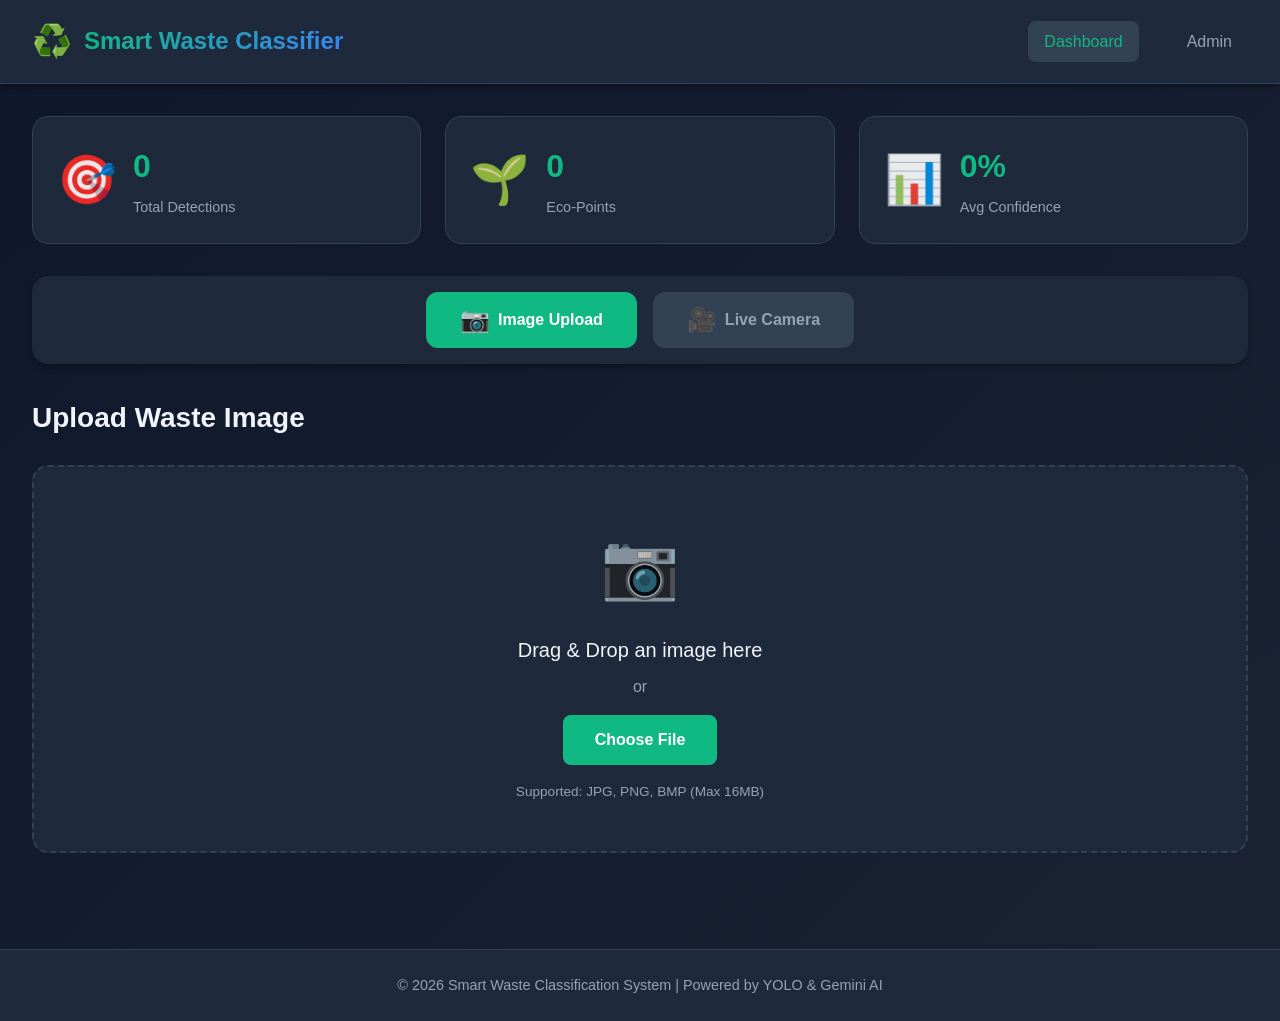
<file: frontend/index.html>
<!doctype html>
<html lang="en">
  <head>
    <meta charset="UTF-8" />
    <meta name="viewport" content="width=device-width, initial-scale=1.0" />
    <title>Smart Waste Classification - User Dashboard</title>
    <link rel="stylesheet" href="css/style.css" />
  </head>
  <body>
    <!-- Header -->
    <header class="header">
      <div class="container">
        <div class="logo">
          <span class="logo-icon">♻️</span>
          <span class="logo-text">Smart Waste Classifier</span>
        </div>
        <nav class="nav">
          <a href="index.html" class="nav-link active">Dashboard</a>
          <a href="admin.html" class="nav-link">Admin</a>
        </nav>
      </div>
    </header>

    <!-- Main Content -->
    <main class="main-content">
      <div class="container">
        <!-- Stats Overview -->
        <section class="stats-section">
          <div class="stat-card">
            <div class="stat-icon">🎯</div>
            <div class="stat-info">
              <div class="stat-value" id="totalDetections">0</div>
              <div class="stat-label">Total Detections</div>
            </div>
          </div>
          <div class="stat-card">
            <div class="stat-icon">🌱</div>
            <div class="stat-info">
              <div class="stat-value" id="totalEcoPoints">0</div>
              <div class="stat-label">Eco-Points</div>
            </div>
          </div>
          <div class="stat-card">
            <div class="stat-icon">📊</div>
            <div class="stat-info">
              <div class="stat-value" id="avgConfidence">0%</div>
              <div class="stat-label">Avg Confidence</div>
            </div>
          </div>
        </section>

        <!-- Mode Toggle Section -->
        <section class="mode-toggle-section">
          <div class="mode-toggle-container">
            <button class="mode-button active" id="uploadModeBtn">
              <span class="mode-icon">📷</span>
              <span class="mode-label">Image Upload</span>
            </button>
            <button class="mode-button" id="cameraModeBtn">
              <span class="mode-icon">🎥</span>
              <span class="mode-label">Live Camera</span>
            </button>
          </div>
        </section>

        <!-- Upload Section -->
        <section class="upload-section" id="uploadSection">
          <h2 class="section-title">Upload Waste Image</h2>
          <div class="upload-area" id="uploadArea">
            <div class="upload-icon">📷</div>
            <p class="upload-text">Drag & Drop an image here</p>
            <p class="upload-subtext">or</p>
            <label for="fileInput" class="upload-button">Choose File</label>
            <input type="file" id="fileInput" accept="image/*" hidden />
            <p class="upload-hint">Supported: JPG, PNG, BMP (Max 16MB)</p>
          </div>

          <!-- Loading Indicator -->
          <div class="loading" id="loadingIndicator" style="display: none">
            <div class="spinner"></div>
            <p>Analyzing waste...</p>
          </div>
        </section>

        <!-- Camera Section -->
        <section
          class="camera-section"
          id="cameraSection"
          style="display: none"
        >
          <h2 class="section-title">Live Camera Detection</h2>

          <!-- Camera Controls -->
          <div class="camera-controls">
            <button class="camera-control-btn" id="startCameraBtn">
              <span class="btn-icon">▶️</span>
              <span>Start Camera</span>
            </button>
            <button
              class="camera-control-btn stop-btn"
              id="stopCameraBtn"
              style="display: none"
            >
              <span class="btn-icon">⏹️</span>
              <span>Stop Camera</span>
            </button>
            <div class="camera-status" id="cameraStatus">
              <span class="status-indicator off"></span>
              <span class="status-text">Camera OFF</span>
            </div>
          </div>

          <!-- Camera Feed -->
          <div
            class="camera-feed-container"
            id="cameraFeedContainer"
            style="display: none"
          >
            <video id="cameraFeed" autoplay playsinline></video>
            <canvas id="detectionCanvas" style="display: none"></canvas>
            <img
              id="cameraAnnotatedFrame"
              class="annotated-frame"
              style="display: none"
            />
          </div>

          <!-- Camera Loading Indicator -->
          <div class="camera-info" id="cameraInfo">
            <p>📹 Click "Start Camera" to begin live waste detection</p>
            <p class="info-subtext">
              Detection updates every 2 seconds while camera is active
            </p>
          </div>
        </section>

        <!-- Results Section -->
        <section
          class="results-section"
          id="resultsSection"
          style="display: none"
        >
          <!-- Annotated Image -->
          <div class="results-grid">
            <div class="result-card image-card">
              <h3 class="card-title">Detected Waste</h3>
              <img
                id="annotatedImage"
                class="annotated-image"
                alt="Detection Result"
              />
            </div>

            <!-- Detection Details -->
            <div class="result-card details-card">
              <h3 class="card-title">Detection Details</h3>
              <div id="detectionsList" class="detections-list"></div>

              <!-- Eco-Points Badge -->
              <div class="eco-points-badge">
                <div class="badge-icon">🌟</div>
                <div class="badge-content">
                  <div class="badge-points" id="sessionEcoPoints">0</div>
                  <div class="badge-label">Eco-Points Earned</div>
                </div>
              </div>
            </div>
          </div>

          <!-- Recommendations -->
          <div class="recommendations-card">
            <h3 class="card-title">🤖 AI Recommendations</h3>
            <div class="recommendations-content">
              <div class="recommendation-section">
                <h4 class="recommendation-title">📋 Disposal Instructions</h4>
                <p id="disposalInstructions" class="recommendation-text"></p>
              </div>
              <div class="recommendation-section">
                <h4 class="recommendation-title">⚠️ Safety Warnings</h4>
                <p id="safetyWarnings" class="recommendation-text"></p>
              </div>
              <div class="recommendation-section">
                <h4 class="recommendation-title">💡 Eco-Friendly Tips</h4>
                <p id="ecoTips" class="recommendation-text"></p>
              </div>
            </div>
          </div>
        </section>
      </div>
    </main>

    <!-- Notification Toast -->
    <div class="notification" id="notification">
      <span id="notificationText"></span>
    </div>

    <!-- Footer -->
    <footer class="footer">
      <p>
        &copy; 2026 Smart Waste Classification System | Powered by YOLO & Gemini
        AI
      </p>
    </footer>

    <script src="js/main.js"></script>
  </body>
</html>
</file>
<file: frontend/css/style.css>
/*
Smart Waste Classification System - Stylesheet
Modern, clean, responsive design with dark theme
*/

/* ===== CSS Variables ===== */
:root {
  --primary-color: #10b981;
  --secondary-color: #3b82f6;
  --accent-color: #f59e0b;
  --bg-dark: #0f172a;
  --bg-card: #1e293b;
  --bg-hover: #334155;
  --text-primary: #f1f5f9;
  --text-secondary: #94a3b8;
  --border-color: #334155;
  --success: #10b981;
  --warning: #f59e0b;
  --error: #ef4444;
  --shadow: 0 4px 6px -1px rgba(0, 0, 0, 0.3);
  --shadow-lg: 0 10px 15px -3px rgba(0, 0, 0, 0.4);
}

/* ===== Reset & Base Styles ===== */
* {
  margin: 0;
  padding: 0;
  box-sizing: border-box;
}

body {
  font-family: "Inter", "Segoe UI", Tahoma, Geneva, Verdana, sans-serif;
  background: linear-gradient(135deg, var(--bg-dark) 0%, #1a2234 100%);
  color: var(--text-primary);
  line-height: 1.6;
  min-height: 100vh;
}

.container {
  max-width: 1400px;
  margin: 0 auto;
  padding: 0 2rem;
}

/* ===== Header ===== */
.header {
  background: var(--bg-card);
  border-bottom: 1px solid var(--border-color);
  padding: 1rem 0;
  position: sticky;
  top: 0;
  z-index: 100;
  box-shadow: var(--shadow);
}

.header .container {
  display: flex;
  justify-content: space-between;
  align-items: center;
}

.logo {
  display: flex;
  align-items: center;
  gap: 0.75rem;
  font-size: 1.5rem;
  font-weight: 700;
}

.logo-icon {
  font-size: 2rem;
}

.logo-text {
  background: linear-gradient(
    135deg,
    var(--primary-color),
    var(--secondary-color)
  );
  -webkit-background-clip: text;
  -webkit-text-fill-color: transparent;
}

.nav {
  display: flex;
  gap: 2rem;
}

.nav-link {
  color: var(--text-secondary);
  text-decoration: none;
  font-weight: 500;
  transition: color 0.3s;
  padding: 0.5rem 1rem;
  border-radius: 0.5rem;
}

.nav-link:hover,
.nav-link.active {
  color: var(--primary-color);
  background: var(--bg-hover);
}

/* ===== Main Content ===== */
.main-content {
  padding: 2rem 0 4rem;
  min-height: calc(100vh - 200px);
}

/* ===== Stats Section ===== */
.stats-section {
  display: grid;
  grid-template-columns: repeat(auto-fit, minmax(250px, 1fr));
  gap: 1.5rem;
  margin-bottom: 2rem;
}

.stat-card {
  background: var(--bg-card);
  border: 1px solid var(--border-color);
  border-radius: 1rem;
  padding: 1.5rem;
  display: flex;
  align-items: center;
  gap: 1rem;
  transition:
    transform 0.3s,
    box-shadow 0.3s;
}

.stat-card:hover {
  transform: translateY(-4px);
  box-shadow: var(--shadow-lg);
}

.stat-icon {
  font-size: 3rem;
  opacity: 0.9;
}

.stat-info {
  flex: 1;
}

.stat-value {
  font-size: 2rem;
  font-weight: 700;
  color: var(--primary-color);
}

.stat-label {
  color: var(--text-secondary);
  font-size: 0.9rem;
  margin-top: 0.25rem;
}

/* ===== Mode Toggle Section ===== */
.mode-toggle-section {
  margin-bottom: 2rem;
}

.mode-toggle-container {
  display: flex;
  gap: 1rem;
  justify-content: center;
  background: var(--bg-card);
  padding: 1rem;
  border-radius: 1rem;
  box-shadow: var(--shadow);
}

.mode-button {
  display: flex;
  align-items: center;
  gap: 0.5rem;
  padding: 0.75rem 2rem;
  background: var(--bg-hover);
  border: 2px solid var(--border-color);
  border-radius: 0.75rem;
  color: var(--text-secondary);
  font-size: 1rem;
  font-weight: 600;
  cursor: pointer;
  transition: all 0.3s;
  min-width: 180px;
}

.mode-button:hover {
  border-color: var(--primary-color);
  color: var(--text-primary);
  transform: translateY(-2px);
}

.mode-button.active {
  background: var(--primary-color);
  border-color: var(--primary-color);
  color: white;
}

.mode-icon {
  font-size: 1.5rem;
}

.mode-label {
  font-size: 1rem;
}

/* ===== Upload Section ===== */
.upload-section {
  margin-bottom: 2rem;
}

.section-title {
  font-size: 1.75rem;
  margin-bottom: 1.5rem;
  color: var(--text-primary);
}

.upload-area {
  background: var(--bg-card);
  border: 2px dashed var(--border-color);
  border-radius: 1rem;
  padding: 3rem;
  text-align: center;
  transition: all 0.3s;
  cursor: pointer;
}

.upload-area:hover,
.upload-area.dragover {
  border-color: var(--primary-color);
  background: var(--bg-hover);
}

.upload-icon {
  font-size: 4rem;
  margin-bottom: 1rem;
  opacity: 0.7;
}

.upload-text {
  font-size: 1.25rem;
  margin-bottom: 0.5rem;
  color: var(--text-primary);
}

.upload-subtext {
  color: var(--text-secondary);
  margin-bottom: 1rem;
}

.upload-button {
  display: inline-block;
  background: var(--primary-color);
  color: white;
  padding: 0.75rem 2rem;
  border-radius: 0.5rem;
  font-weight: 600;
  cursor: pointer;
  transition: all 0.3s;
}

.upload-button:hover {
  background: #059669;
  transform: scale(1.05);
}

.upload-hint {
  margin-top: 1rem;
  font-size: 0.85rem;
  color: var(--text-secondary);
}

/* ===== Loading Indicator ===== */
.loading {
  text-align: center;
  padding: 2rem;
  background: var(--bg-card);
  border-radius: 1rem;
  margin-top: 1rem;
}

.spinner {
  width: 50px;
  height: 50px;
  border: 4px solid var(--border-color);
  border-top-color: var(--primary-color);
  border-radius: 50%;
  animation: spin 1s linear infinite;
  margin: 0 auto 1rem;
}

@keyframes spin {
  to {
    transform: rotate(360deg);
  }
}

/* ===== Results Section ===== */
.results-section {
  animation: fadeIn 0.5s;
}

@keyframes fadeIn {
  from {
    opacity: 0;
    transform: translateY(20px);
  }
  to {
    opacity: 1;
    transform: translateY(0);
  }
}

.results-grid {
  display: grid;
  grid-template-columns: 1fr 1fr;
  gap: 1.5rem;
  margin-bottom: 1.5rem;
}

.result-card {
  background: var(--bg-card);
  border: 1px solid var(--border-color);
  border-radius: 1rem;
  padding: 1.5rem;
}

.card-title {
  font-size: 1.25rem;
  margin-bottom: 1rem;
  color: var(--text-primary);
  display: flex;
  align-items: center;
  gap: 0.5rem;
}

/* ===== Annotated Image ===== */
.image-card {
  display: flex;
  flex-direction: column;
}

.annotated-image {
  width: 100%;
  height: auto;
  border-radius: 0.75rem;
  box-shadow: var(--shadow);
}

/* ===== Detection Details ===== */
.detections-list {
  max-height: 400px;
  overflow-y: auto;
  margin-bottom: 1rem;
}

.detection-item {
  background: var(--bg-hover);
  border-radius: 0.5rem;
  padding: 1rem;
  margin-bottom: 0.75rem;
  border-left: 4px solid var(--primary-color);
}

.detection-header {
  display: flex;
  justify-content: space-between;
  align-items: center;
  margin-bottom: 0.5rem;
}

.detection-class {
  font-weight: 600;
  font-size: 1.1rem;
  text-transform: capitalize;
}

.detection-confidence {
  background: var(--primary-color);
  color: white;
  padding: 0.25rem 0.75rem;
  border-radius: 1rem;
  font-size: 0.85rem;
  font-weight: 600;
}

.detection-points {
  color: var(--accent-color);
  font-size: 0.9rem;
  margin-top: 0.25rem;
}

/* ===== Eco-Points Badge ===== */
.eco-points-badge {
  background: linear-gradient(
    135deg,
    var(--primary-color),
    var(--secondary-color)
  );
  border-radius: 1rem;
  padding: 1.5rem;
  display: flex;
  align-items: center;
  gap: 1rem;
  box-shadow: var(--shadow-lg);
}

.badge-icon {
  font-size: 3rem;
}

.badge-points {
  font-size: 2.5rem;
  font-weight: 700;
  color: white;
}

.badge-label {
  color: rgba(255, 255, 255, 0.9);
  font-size: 0.9rem;
}

/* ===== Recommendations ===== */
.recommendations-card {
  background: var(--bg-card);
  border: 1px solid var(--border-color);
  border-radius: 1rem;
  padding: 1.5rem;
}

.recommendations-content {
  display: grid;
  gap: 1.5rem;
}

.recommendation-section {
  background: var(--bg-hover);
  border-radius: 0.75rem;
  padding: 1.25rem;
}

.recommendation-title {
  font-size: 1.1rem;
  margin-bottom: 0.75rem;
  color: var(--primary-color);
}

.recommendation-text {
  color: var(--text-secondary);
  line-height: 1.7;
}

/* ===== Notification Toast ===== */
.notification {
  position: fixed;
  bottom: 2rem;
  right: 2rem;
  background: var(--bg-card);
  color: var(--text-primary);
  padding: 1rem 1.5rem;
  border-radius: 0.5rem;
  box-shadow: var(--shadow-lg);
  border-left: 4px solid var(--primary-color);
  transform: translateX(400px);
  transition: transform 0.3s;
  z-index: 1000;
  max-width: 400px;
}

.notification.show {
  transform: translateX(0);
}

.notification.error {
  border-left-color: var(--error);
}

.notification.success {
  border-left-color: var(--success);
}

/* ===== Footer ===== */
.footer {
  background: var(--bg-card);
  border-top: 1px solid var(--border-color);
  padding: 1.5rem 0;
  text-align: center;
  color: var(--text-secondary);
  font-size: 0.9rem;
}

/* ===== Scrollbar Styling ===== */
::-webkit-scrollbar {
  width: 8px;
  height: 8px;
}

::-webkit-scrollbar-track {
  background: var(--bg-dark);
}

::-webkit-scrollbar-thumb {
  background: var(--border-color);
  border-radius: 4px;
}

::-webkit-scrollbar-thumb:hover {
  background: var(--primary-color);
}

/* ===== Responsive Design ===== */
@media (max-width: 1024px) {
  .results-grid {
    grid-template-columns: 1fr;
  }

  .chart-row {
    grid-template-columns: 1fr !important;
  }
}

@media (max-width: 768px) {
  .container {
    padding: 0 1rem;
  }

  .header .container {
    flex-direction: column;
    gap: 1rem;
  }

  .stats-section {
    grid-template-columns: 1fr;
  }

  .upload-area {
    padding: 2rem 1rem;
  }

  .notification {
    bottom: 1rem;
    right: 1rem;
    left: 1rem;
    max-width: none;
  }
}

/* ===== Admin Dashboard Specific Styles ===== */

/* Page Header */
.page-header {
  display: flex;
  justify-content: space-between;
  align-items: center;
  margin-bottom: 2rem;
}

.page-title {
  font-size: 2rem;
  color: var(--text-primary);
}

.header-actions {
  display: flex;
  gap: 1rem;
  align-items: center;
}

.refresh-button {
  background: var(--primary-color);
  color: white;
  border: none;
  padding: 0.75rem 1.5rem;
  border-radius: 0.5rem;
  font-weight: 600;
  cursor: pointer;
  transition: all 0.3s;
  font-size: 1rem;
}

.refresh-button:hover {
  background: #059669;
  transform: scale(1.05);
}

.reset-button {
  background: var(--error);
  color: white;
  border: none;
  padding: 0.75rem 1.5rem;
  border-radius: 0.5rem;
  font-weight: 600;
  cursor: pointer;
  transition: all 0.3s;
  font-size: 1rem;
}

.reset-button:hover {
  background: #dc2626;
  transform: scale(1.05);
}

/* Charts Section */
.charts-section {
  margin-bottom: 2rem;
}

.chart-row {
  display: grid;
  grid-template-columns: 1fr 1fr;
  gap: 1.5rem;
  margin-bottom: 1.5rem;
}

.chart-card {
  background: var(--bg-card);
  border: 1px solid var(--border-color);
  border-radius: 1rem;
  padding: 1.5rem;
}

.chart-card canvas {
  max-height: 300px;
}

/* Top Classes Section */
.top-classes-section {
  margin-bottom: 2rem;
}

.top-classes-list {
  display: grid;
  gap: 1rem;
}

.top-class-item {
  background: var(--bg-hover);
  border-radius: 0.75rem;
  padding: 1rem;
  display: flex;
  align-items: center;
  gap: 1rem;
  transition: transform 0.3s;
}

.top-class-item:hover {
  transform: translateX(5px);
}

.class-rank {
  font-size: 1.5rem;
  font-weight: 700;
  min-width: 40px;
  text-align: center;
}

.class-info {
  flex: 1;
}

.class-name {
  font-weight: 600;
  font-size: 1.1rem;
  text-transform: capitalize;
  color: var(--text-primary);
}

.class-count {
  font-size: 0.9rem;
  color: var(--text-secondary);
  margin-top: 0.25rem;
}

.class-confidence {
  background: var(--primary-color);
  color: white;
  padding: 0.5rem 1rem;
  border-radius: 0.5rem;
  font-weight: 600;
  font-size: 0.9rem;
}

/* Recent Detections Section */
.recent-detections-section {
  margin-bottom: 2rem;
}

.table-container {
  overflow-x: auto;
  border-radius: 0.5rem;
}

.detections-table {
  width: 100%;
  border-collapse: collapse;
  margin-top: 1rem;
}

.detections-table th {
  background: var(--bg-hover);
  color: var(--text-primary);
  font-weight: 600;
  padding: 1rem;
  text-align: left;
  border-bottom: 2px solid var(--border-color);
}

.detections-table td {
  padding: 1rem;
  border-bottom: 1px solid var(--border-color);
  color: var(--text-secondary);
}

.detections-table tbody tr:hover {
  background: var(--bg-hover);
}

.class-badge {
  background: var(--primary-color);
  color: white;
  padding: 0.25rem 0.75rem;
  border-radius: 1rem;
  font-size: 0.85rem;
  font-weight: 600;
  text-transform: capitalize;
}

.eco-points-cell {
  color: var(--accent-color);
  font-weight: 600;
}

/* Admin Responsive */
@media (max-width: 768px) {
  .page-header {
    flex-direction: column;
    align-items: flex-start;
    gap: 1rem;
  }

  .refresh-button {
    width: 100%;
  }

  .detections-table {
    font-size: 0.85rem;
  }

  .detections-table th,
  .detections-table td {
    padding: 0.75rem 0.5rem;
  }
}

/* ===== Camera Section ===== */
.camera-section {
  margin-bottom: 2rem;
}

.camera-controls {
  display: flex;
  align-items: center;
  gap: 1rem;
  margin-bottom: 1.5rem;
  padding: 1rem;
  background: var(--bg-card);
  border-radius: 1rem;
  box-shadow: var(--shadow);
}

.camera-control-btn {
  display: flex;
  align-items: center;
  gap: 0.5rem;
  padding: 0.75rem 1.5rem;
  background: var(--primary-color);
  border: none;
  border-radius: 0.5rem;
  color: white;
  font-size: 1rem;
  font-weight: 600;
  cursor: pointer;
  transition: all 0.3s;
}

.camera-control-btn:hover {
  background: #059669;
  transform: translateY(-2px);
}

.camera-control-btn.stop-btn {
  background: var(--error);
}

.camera-control-btn.stop-btn:hover {
  background: #dc2626;
}

.btn-icon {
  font-size: 1.2rem;
}

.camera-status {
  display: flex;
  align-items: center;
  gap: 0.5rem;
  margin-left: auto;
  padding: 0.5rem 1rem;
  background: var(--bg-hover);
  border-radius: 0.5rem;
}

.status-indicator {
  width: 12px;
  height: 12px;
  border-radius: 50%;
  animation: pulse 2s infinite;
}

.status-indicator.off {
  background: var(--text-secondary);
  animation: none;
}

.status-indicator.on {
  background: var(--success);
}

@keyframes pulse {
  0%,
  100% {
    opacity: 1;
  }
  50% {
    opacity: 0.5;
  }
}

.status-text {
  font-weight: 600;
  color: var(--text-primary);
}

.camera-feed-container {
  position: relative;
  background: var(--bg-card);
  border-radius: 1rem;
  overflow: hidden;
  box-shadow: var(--shadow-lg);
  margin-bottom: 1.5rem;
}

#cameraFeed {
  width: 100%;
  display: block;
  border-radius: 1rem;
}

.annotated-frame {
  width: 100%;
  display: block;
  border-radius: 1rem;
}

.camera-info {
  text-align: center;
  padding: 2rem;
  background: var(--bg-card);
  border-radius: 1rem;
  border: 2px dashed var(--border-color);
}

.camera-info p {
  font-size: 1.1rem;
  color: var(--text-primary);
  margin-bottom: 0.5rem;
}

.info-subtext {
  font-size: 0.9rem;
  color: var(--text-secondary);
}
</file>
